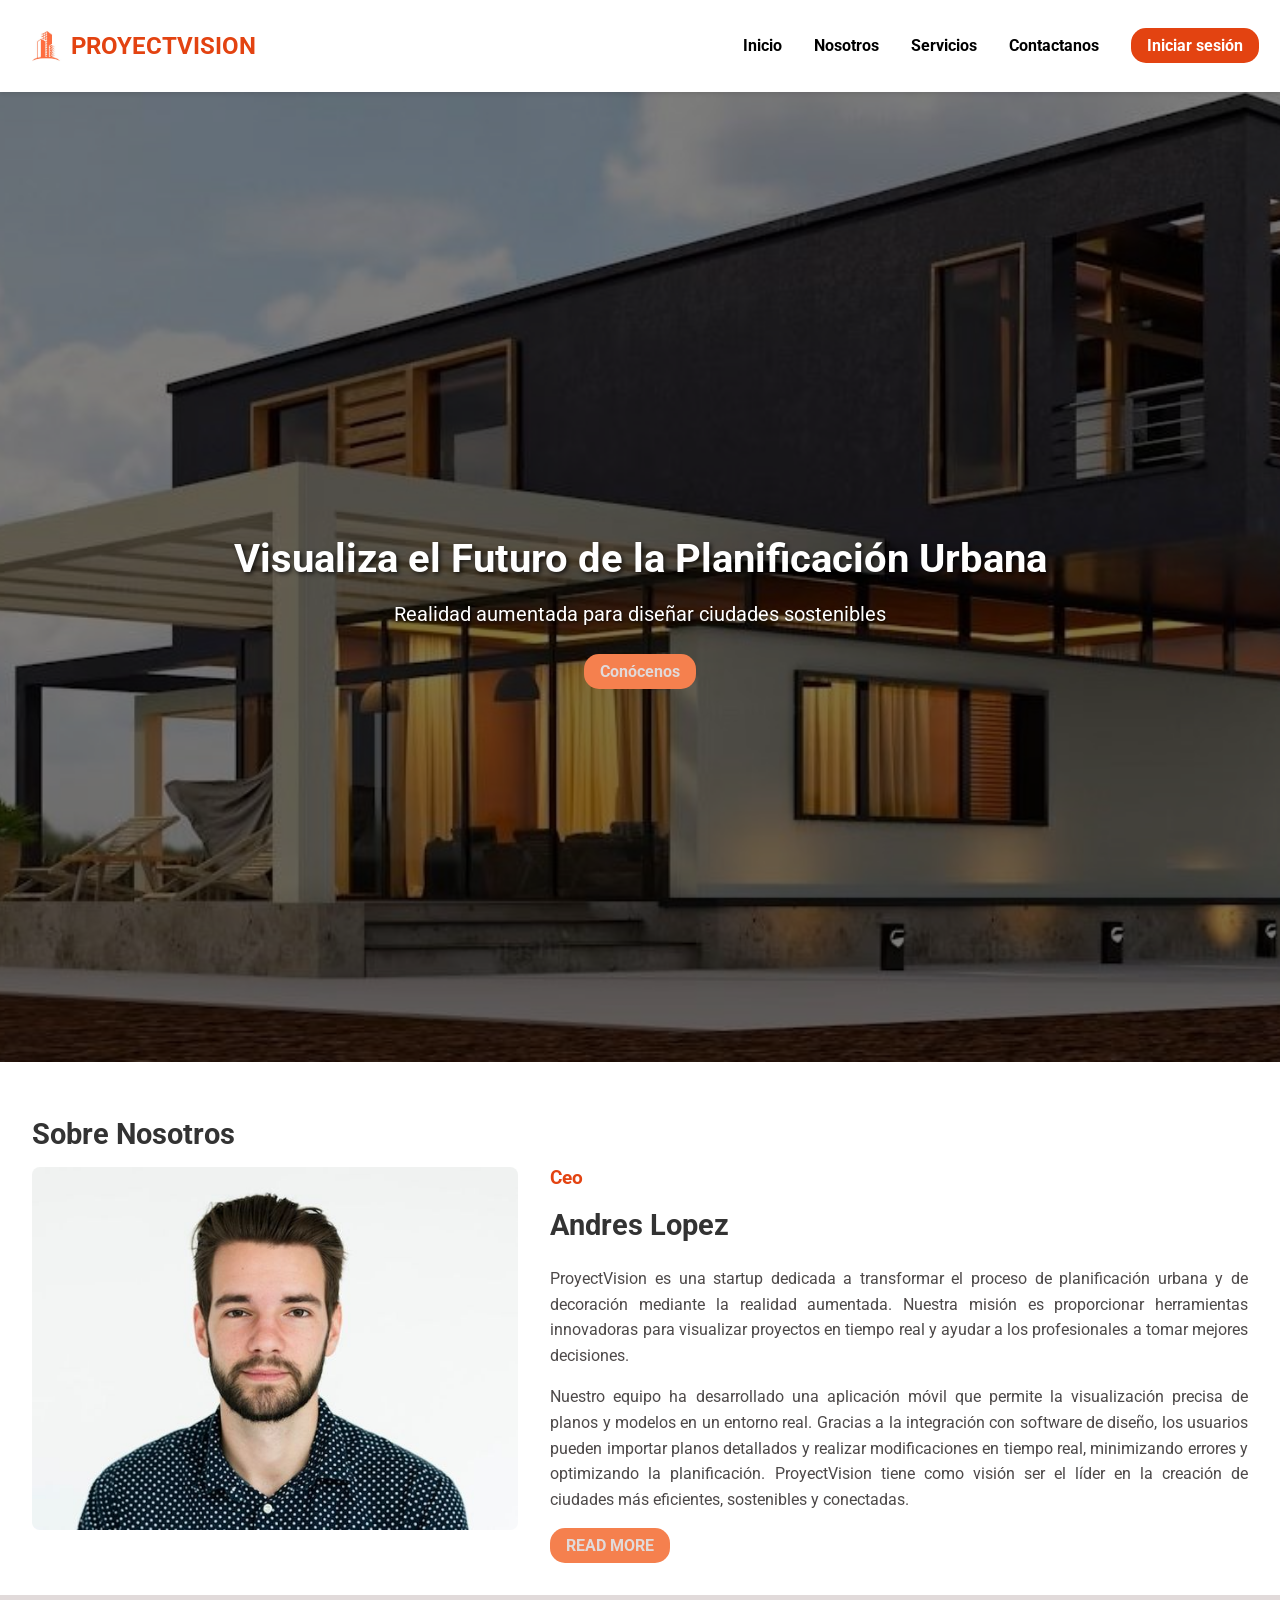
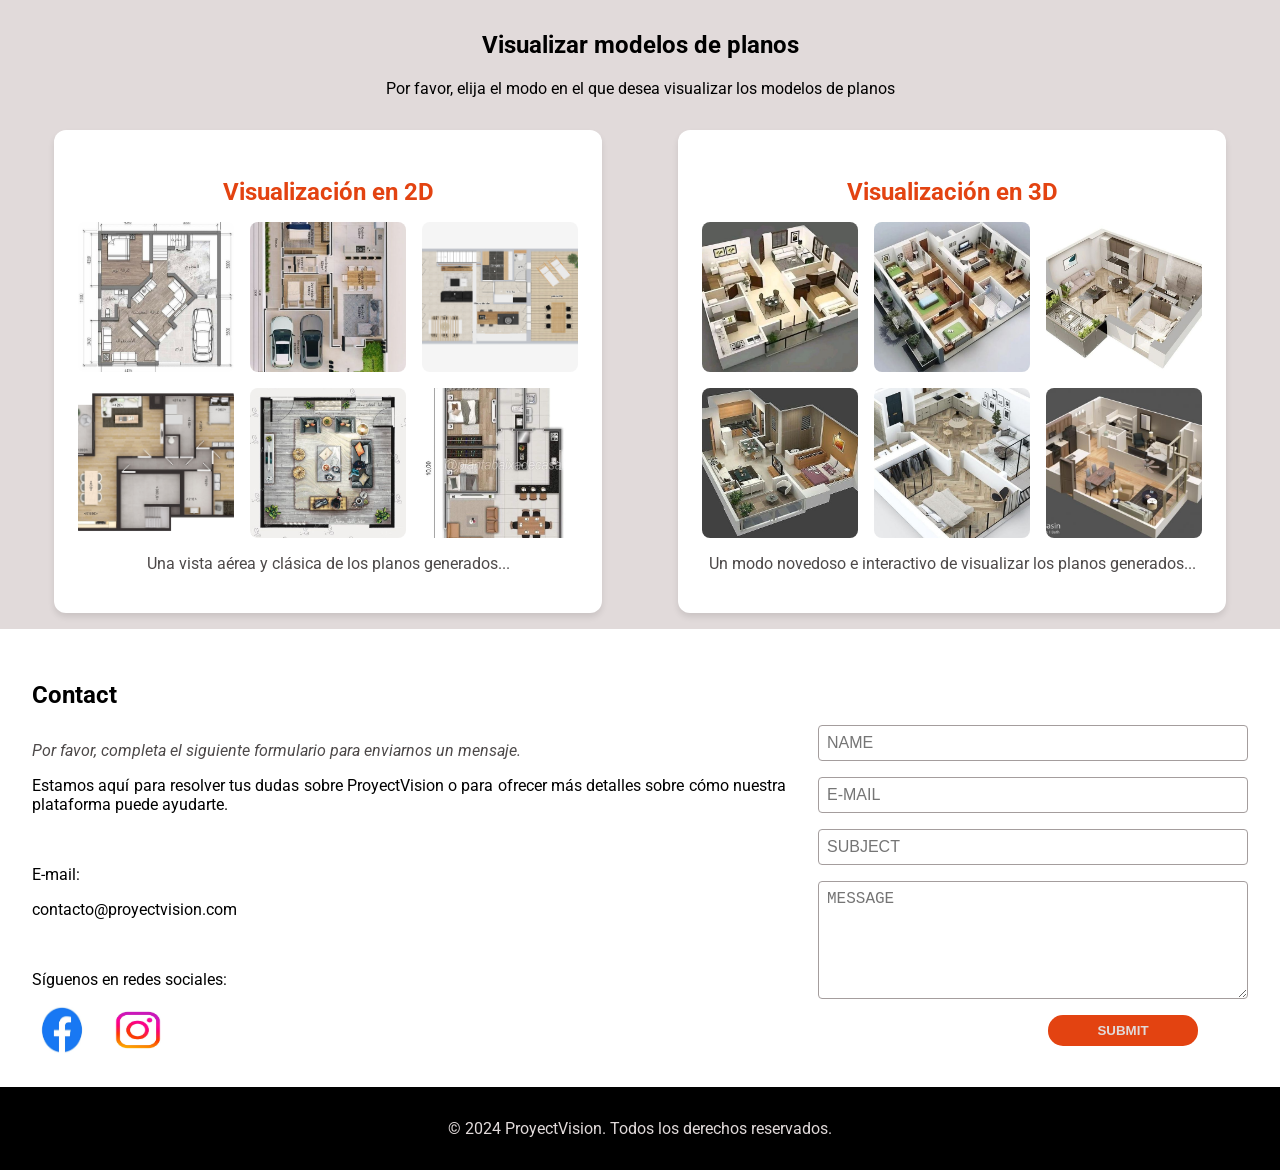
<file: index.html>
<!DOCTYPE html>
<html lang="es">
    <head>
        <meta charset="UTF-8">
        <meta name="viewport" content="width=device-width, initial-scale=1.0">
        <title>ProyectVision</title>
        <link rel="shortcut icon" href="public/assets/images/logo1.png" type="image/x-icon">
        <link rel="stylesheet" href="public/assets/styles/style.css">
        <link href="https://fonts.googleapis.com/css2?family=Roboto:wght@400;700&family=Montserrat:wght@400;700&display=swap" rel="stylesheet">
    </head>
    </head>
    <body>
        <header>
            <nav>
                <img src="public/assets/images/logojpg.jpg" alt="Logo ProyectVision" class="logo-img">
                <div class="logo">PROYECTVISION</div>
                <ul>
                    <li><a href="#home">Inicio</a></li>
                    <li><a href="#about">Nosotros</a></li>
                    <li><a href="#services">Servicios</a></li>
                    <li><a href="#contact">Contactanos</a></li>
                    <li><a href="login.html" class="btn-login">Iniciar sesión</a></li> 
                </ul>
            </nav>
        </header>
    
        <main>
            <section id="home" class="hero">
                <div class="hero-content">
                    <h1 class="hero-title">Visualiza el Futuro de la Planificación Urbana</h1>
                    <p class="hero-subtitle">Realidad aumentada para diseñar ciudades sostenibles</p>
                    <a href="#about" class="btn">Conócenos</a>
                </div>
            </section>
            
            
            <section id="about" class="about">
                <h2 class="about-section-title">Sobre Nosotros</h2> 
                <div class="about-layout">
                    <img src="public/assets/images/ceo.jpg" alt="CEO Image" class="about-img">
                    <div class="about-content">
                        <h3>Ceo</h3>
                        <h1>Andres Lopez</h1>
                        <p>ProyectVision es una startup dedicada a transformar el proceso de planificación urbana y de decoración mediante la realidad aumentada. Nuestra misión es proporcionar herramientas innovadoras para visualizar proyectos en tiempo real y ayudar a los profesionales a tomar mejores decisiones.</p>
                        <p class="about-content-p">Nuestro equipo ha desarrollado una aplicación móvil que permite la visualización precisa de planos y modelos en un entorno real. Gracias a la integración con software de diseño, los usuarios pueden importar planos detallados y realizar modificaciones en tiempo real, minimizando errores y optimizando la planificación. ProyectVision tiene como visión ser el líder en la creación de ciudades más eficientes, sostenibles y conectadas.</p>
                        <a class="btn">READ MORE</a>
                    </div>
                </div>
            </section>
            
            <section id="services" class="features">
                <h1>Visualizar modelos de planos</h1>
                <p>Por favor, elija el modo en el que desea visualizar los modelos de planos</p>
                <div class="feature-cards">
                    <div class="feature-card">
                        <h3>Visualización en 2D</h3>
                        <div class="modern-gallery">
                            <img src="public/assets/images/2d.jpg" alt="2D Visualization 1">
                            <img src="public/assets/images/2d1.jpg" alt="2D Visualization 2">
                            <img src="public/assets/images/2d2.jpg" alt="2D Visualization 3">
                            <img src="public/assets/images/2D3.jpg" alt="2D Visualization 4">
                            <img src="public/assets/images/2d4.jpg" alt="2D Visualization 5">
                            <img src="public/assets/images/2d5.jpg" alt="2D Visualization 6">
                        </div>
                        <p>Una vista aérea y clásica de los planos generados...</p>
                    </div>
                    <div class="feature-card">
                        <h3>Visualización en 3D</h3>
                        <div class="modern-gallery">
                            <img src="public/assets/images/3D.jpg" alt="3D Visualization 1">
                            <img src="public/assets/images/3D1.jpg" alt="3D Visualization 2">
                            <img src="public/assets/images/3D2.jpg" alt="3D Visualization 3">
                            <img src="public/assets/images/3D3.jpg" alt="3D Visualization 4">
                            <img src="public/assets/images/3D4.jpg" alt="3D Visualization 5">
                            <img src="public/assets/images/3D5.jpg" alt="3D Visualization 6">
                        </div>
                        <p>Un modo novedoso e interactivo de visualizar los planos generados...</p>
                    </div>
                </div>
            </section>

            <section id="contact" class="contact">
                <h2>Contact</h2>
                <div class="contact-layout">
                    <div class="contact-info">
                        <p class="diagonal-text">Por favor, completa el siguiente formulario para enviarnos un mensaje.</p>
                        <p>Estamos aquí para resolver tus dudas sobre ProyectVision o para ofrecer más detalles sobre cómo nuestra plataforma puede ayudarte.</p>
                        <br>
                        <p>E-mail:</p>
                        <p>contacto@proyectvision.com</p>
                        <br>
                        <p>Síguenos en redes sociales:</p>
                        <div class="social-icons">
                            <img src="public/assets/images/facebook.jpg" alt="Facebook Icon" class="social-img">
                            <img src="public/assets/images/instagram.jpg" alt="Instagram Icon" class="social-img">
                        </div>
                    </div>
                    <div class="login-form2">
                        <form>
                            <input class="imput" type="text" placeholder="NAME" required>
                            <input class="imput"  type="email" placeholder="E-MAIL" required>
                            <input class="imput"  type="text" placeholder="SUBJECT" required>
                            <textarea placeholder="MESSAGE" required></textarea>
                            <button type="submit" class="btn1">SUBMIT</button>
                        </form>
                    </div>
                </div>
            </section>
        </main>

        <footer>
            <p>&copy; 2024 ProyectVision. Todos los derechos reservados.</p>
        </footer>
        <script>
            window.addEventListener('load', () => {
                const homeSection = document.getElementById('home');
                if (homeSection) {
                    homeSection.scrollIntoView({ behavior: 'smooth' });
                }
            });
        </script>
    </body>
</html>
</file>
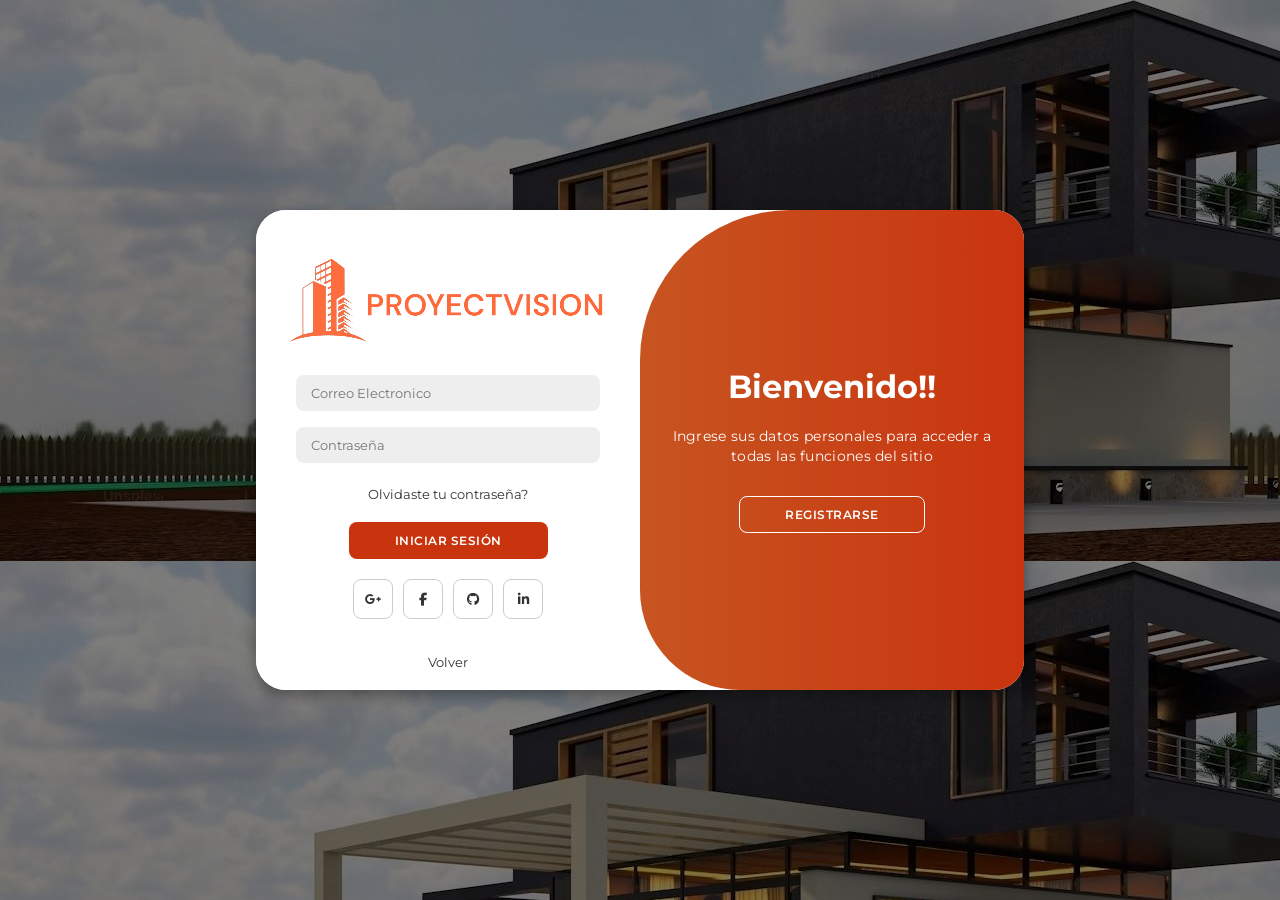
<file: login.html>
<!DOCTYPE html>
<html lang="en">

<head>
    <meta charset="UTF-8">
    <meta name="viewport" content="width=device-width, initial-scale=1.0">
    <link rel="stylesheet" href="https://cdnjs.cloudflare.com/ajax/libs/font-awesome/6.4.2/css/all.min.css">
    <link rel="shortcut icon" href="public/assets/images/logo1.png" type="image/x-icon">
    <link rel="stylesheet" href="public/assets/styles/login.css">
    <title>ProyectVision</title>
</head>

<body>

    <div class="container" id="container">
        <div class="form-container sign-up">
            <form>
                <img src="public/assets/images/LOGO.png" alt="Logo de Proyecto Vision">
                <input type="text" placeholder="Nombre">
                <input type="email" placeholder="Correo Electronico">
                <input type="password" placeholder="Contraseña">
                <button>REGISTRARSE</button>
                <div class="social-icons">
                    <a href="#" class="icon"><i class="fa-brands fa-google-plus-g"></i></a>
                    <a href="#" class="icon"><i class="fa-brands fa-facebook-f"></i></a>
                    <a href="#" class="icon"><i class="fa-brands fa-github"></i></a>
                    <a href="#" class="icon"><i class="fa-brands fa-linkedin-in"></i></a>
                </div>
                <a href="index.html" class="back-link">Volver</a> <!-- Enlace "Volver" -->
            </form>
        </div>
        <div class="form-container sign-in">
            <form>
                <img src="public/assets/images/LOGO.png" alt="Logo de Proyecto Vision">
                <input type="email" placeholder="Correo Electronico">
                <input type="password" placeholder="Contraseña">
                <a href="#">Olvidaste tu contraseña?</a>
                <button>INICIAR SESIÓN</button>
                <div class="social-icons">
                    <a href="#" class="icon"><i class="fa-brands fa-google-plus-g"></i></a>
                    <a href="#" class="icon"><i class="fa-brands fa-facebook-f"></i></a>
                    <a href="#" class="icon"><i class="fa-brands fa-github"></i></a>
                    <a href="#" class="icon"><i class="fa-brands fa-linkedin-in"></i></a>
                </div>
                <a href="index.html" class="back-link">Volver</a> <!-- Enlace "Volver" -->
            </form>
        </div>
        <div class="toggle-container">
            <div class="toggle">
                <div class="toggle-panel toggle-left">
                    <h1>Bienvenido de nuevo!</h1>
                    <p>Ingrese sus datos personales para acceder a todas las funciones del sitio</p>
                    <button class="hidden" id="login">INICIAR SESIÓN</button>
                </div>
                <div class="toggle-panel toggle-right">
                    <h1>Bienvenido!!</h1>
                    <p>Ingrese sus datos personales para acceder a todas las funciones del sitio</p>
                    <button class="hidden" id="register">REGISTRARSE</button>
                </div>
            </div>
        </div>
    </div>

    <script src="public/assets/scripts/script.js"></script>
</body>
</html>
</file>
<file: public/assets/styles/style.css>
:root {
    --font-main: 'Roboto', 'Montserrat', sans-serif;
}

body {
    font-family: var(--font-main);
    margin: 0;
    padding: 0;
    background-color: #E1E1E1;
    color: #000000;
}

header {
    background-color: white;
    padding: 1.3rem;
    position: sticky;
    top: 0;
    left: 0;
    right: 0;
    z-index: 10;
    box-shadow: 0px 2px 4px rgba(0, 0, 0, 0.1);
}

nav {
    display: flex;
    justify-content: flex-start;
    align-items: center;
}

.logo {
    font-size: 1.5rem;
    font-weight: bold;
    color: #E34311;
}

.logo-img {
    width: 50px;
    height: auto;
}

nav ul {
    list-style-type: none;
    display: flex;
    gap: 2rem;
    margin: 0;
    padding: 0;
    margin-left: auto;
}

nav ul li a {
    color: #000000;
    text-decoration: none;
    font-weight: bold;
    position: relative;
}

nav ul li a:not(.btn-login):hover {
    color: #E34311; 
}

nav ul li a:not(.btn-login):hover::after {
    content: "";
    display: block;
    width: 100%;
    height: 2px;
    background-color: #E34311;
    position: absolute;
    bottom: -3px;
    left: 0;
    transition: width 0.3s ease;
}

nav ul li a:not(.btn-login)::after {
    content: "";
    display: block;
    width: 0;
    height: 2px;
    position: absolute;
    bottom: -3px;
    left: 0;
    transition: width 0.3s ease;
}

.hero-title {
    font-size: 2.5rem;
    font-weight: bold;
    margin: 0 0 1rem;
    text-shadow: 2px 2px 4px rgba(0, 0, 0, 0.7);
}

.hero-subtitle {
    font-size: 1.25rem;
    margin: 0 0 1.5rem;
    line-height: 1.6;
    text-shadow: 1px 1px 3px rgba(0, 0, 0, 0.7);
}

.btn-login {
    padding: 0.5rem 1rem;
    background-color: #E34311;
    color: #FFFFFF;
    text-decoration: none;
    border-radius: 15px;
    border: none;
    font-weight: bold;
    transition: background-color 0.3s ease;
}

.btn-login:hover {
    background-color: #C9340F;
}

.hero {
    position: relative;
    background-image: url("../images/home1.jpeg");
    background-size: cover;
    background-position: center;
    height: 100vh;
    padding-top: 70px;
    display: flex;
    justify-content: center;
    align-items: center;
    color: white;
    box-shadow: inset 0 0 0 1000px rgba(0, 0, 0, 0.5); /* Sombra oscura sobre la imagen */
}


.hero-content {
    text-align: center;
    color: white;
    max-width: 80%;
}

.btn {
    display: inline-block;
    padding: 0.5rem 1rem;
    background-color: #F5804E;
    color: #E1DADA;
    text-decoration: none;
    border-radius: 15px;
    border: none;
    cursor: pointer;
    font-weight: bold;
    transition: background-color 0.3s ease;
}

.btn:hover {
    background-color: #E34311;
}

section {
    scroll-margin-top: 80px;
}

.features, .about, .contact {
    padding: 1rem;
}

.features {
    background-color: #E1DADA;
    text-align: center;
}

.features h2 {
    color: #000000;
    margin-bottom: 1rem;
}

.feature-cards {
    display: flex;
    justify-content: space-around;
    margin-top: 2rem;
}

.feature-card {
    background-color: #E1E1E1;
    padding: 1rem;
    border-radius: 8px;
    width: 40%;
    box-shadow: 0 4px 6px rgba(0, 0, 0, 0.1);
}

.feature-card h3 {
    color: #E34311;
    margin-bottom: 0.5rem;
}

.feature-img {
    width: 100%;
    height: auto;
    margin-bottom: 1rem;
}

.about {
    background-color: white;
    color: #000000;
    padding: 2rem;
    text-align: justify;
}

.about-section-title {
    font-size: 1.8rem;
    color: #333;
    font-weight: bold;
    margin-bottom: 1rem;
}

.about-layout {
    display: flex;
    gap: 2rem;
    align-items: flex-start;
}

.about-img {
    width: 40%; 
    max-height: 400px; 
    object-fit: cover;
    border-radius: 8px;
}

.about-content {
    flex: 1;
}

.about-content h3 {
    margin-top: 0;
    color: #E34311;
}

.about-content h1 {
    margin-top: 0.5rem;
    font-size: 1.8rem;
    color: #333;
}

.about-content p {
    color: #4d4949;
    line-height: 1.6;
}


.contact {
    background-color: white;
    text-align: justify;
    padding: 2rem;
}

.contact h2 {
    color: #000000;
    margin-bottom: 1rem;
}

.contact p.diagonal-text {
    font-style: italic;
    color: #4d4949;
    margin-bottom: 1rem;
}

.contact-layout {
    display: flex;
    justify-content: space-between;
    gap: 2rem;
}

.btn1 {
    display: inline-block;
    padding: 0.5rem 1rem;
    background-color: #E34311;
    color: #E1DADA;
    text-decoration: none;
    border-radius: 15px;
    border: none;
    font-weight: bold;
    transition: background-color 0.3s ease;
    margin: 0 50px 0 230px;
    width: 150px;
}

.contact-info {
    flex: 1;
}

.social-icons {
    display: flex;
    gap: 1rem;
}

.social-img {
    width: 60px;
    height: 50px;
}

form {
    flex: 1;
    display: flex;
    flex-direction: column;
    gap: 1rem;
}

input,
textarea {
    padding: 0.5rem;
    border: 1px solid #A49D9D;
    border-radius: 4px;
    font-size: 1rem;
}

textarea {
    min-height: 100px;
}

footer {
    background-color: #000000;
    color: #E1DADA;
    text-align: center;
    padding: 1rem;
}

@media (max-width: 768px) {
    .hero, .feature-cards, .about-layout, .contact-layout {
        flex-direction: column;
    }

    .hero-content, .login-form, .feature-card, .about-img, .contact-info, form {
        width: 100%;
        margin-bottom: 1rem;
    }

    nav {
        flex-direction: column;
        align-items: flex-start;
    }

    nav ul {
        margin-top: 1rem;
    }
}

html {
    scroll-behavior: smooth;
}


/* Estilo para la barra de desplazamiento en navegadores que lo soporten */
::-webkit-scrollbar {
    width: 8px; /* Ancho de la barra de desplazamiento */
}

::-webkit-scrollbar-track {
    background: #E1E1E1; /* Color del fondo de la barra */
}

::-webkit-scrollbar-thumb {
    background-color: #E34311; /* Color naranja de la barra */
    border-radius: 10px; /* Bordes redondeados */
}

::-webkit-scrollbar-thumb:hover {
    background-color: #C9340F; /* Naranja más oscuro al pasar el cursor */
}

.modern-gallery {
    display: grid;
    grid-template-columns: repeat(auto-fit, minmax(150px, 1fr));
    gap: 1rem;
    margin-bottom: 1rem;
}

.modern-gallery img {
    width: 100%;
    height: 150px;
    object-fit: cover;
    border-radius: 8px;
    transition: transform 0.3s ease, box-shadow 0.3s ease;
}

.modern-gallery img:hover {
    transform: scale(1.05);
    box-shadow: 0 5px 15px rgba(0,0,0,0.3);
}

.feature-card {
    background-color: #ffffff;
    padding: 1.5rem;
    border-radius: 12px;
    box-shadow: 0 4px 6px rgba(0, 0, 0, 0.1);
    transition: transform 0.3s ease;
}

.feature-card:hover {
    transform: translateY(-5px);
}

.feature-card h3 {
    color: #E34311;
    margin-bottom: 1rem;
    font-size: 1.5rem;
}

.feature-card p {
    color: #4d4949;
    margin-top: 1rem;
}

@media (max-width: 768px) {
    .feature-cards {
        flex-direction: column;
    }

    .feature-card {
        width: 100%;
        margin-bottom: 2rem;
    }
}
</file>
<file: public/assets/styles/login.css>
@import url('https://fonts.googleapis.com/css2?family=Montserrat:wght@300;400;500;600;700&display=swap');

*{
    margin: 0;
    padding: 0;
    box-sizing: border-box;
    font-family: 'Montserrat', sans-serif;
}

body{
    background-color: #c9d6ff;
    background: linear-gradient(to right, #e2e2e2, #c9d6ff);
    background-image: url("../images/home1.jpeg");
    display: flex;
    align-items: center;
    justify-content: center;
    flex-direction: column;
    height: 100vh;
    box-shadow: inset 0 0 0 1000px rgba(0, 0, 0, 0.5); /* Sombra oscura sobre la imagen */
}

.container{
    background-color: #fff;
    border-radius: 30px;
    box-shadow: 0 5px 15px rgba(0, 0, 0, 0.35);
    position: relative;
    overflow: hidden;
    width: 768px;
    max-width: 100%;
    min-height: 480px;
}

.container p{
    font-size: 14px;
    line-height: 20px;
    letter-spacing: 0.3px;
    margin: 20px 0;
}

.container span{
    font-size: 12px;
}

.container a{
    color: #333;
    font-size: 13px;
    text-decoration: none;
    margin: 15px 0 10px;
}

.container button{
    background-color: #C9340F;
    color: #fff;
    font-size: 12px;
    padding: 10px 45px;
    border: 1px solid transparent;
    border-radius: 8px;
    font-weight: 600;
    letter-spacing: 0.5px;
    text-transform: uppercase;
    margin-top: 10px;
    cursor: pointer;
}

.container button.hidden{
    background-color: transparent;
    border-color: #fff;
}

.container form{
    background-color: #fff;
    display: flex;
    align-items: center;
    justify-content: center;
    flex-direction: column;
    padding: 0 40px;
    height: 100%;
}

.container input{
    background-color: #eee;
    border: none;
    margin: 8px 0;
    padding: 10px 15px;
    font-size: 13px;
    border-radius: 8px;
    width: 100%;
    outline: none;
}

.form-container{
    position: absolute;
    top: 0;
    height: 100%;
    transition: all 0.6s ease-in-out;
}

.sign-in{
    left: 0;
    width: 50%;
    z-index: 2;
}

.container.active .sign-in{
    transform: translateX(100%);
}

.sign-up{
    left: 0;
    width: 50%;
    opacity: 0;
    z-index: 1;
}

.container.active .sign-up{
    transform: translateX(100%);
    opacity: 1;
    z-index: 5;
    animation: move 0.6s;
}

@keyframes move{
    0%, 49.99%{
        opacity: 0;
        z-index: 1;
    }
    50%, 100%{
        opacity: 1;
        z-index: 5;
    }
}

.social-icons{
    margin: 20px 0;
}

.social-icons a{
    border: 1px solid #ccc;
    border-radius: 20%;
    display: inline-flex;
    justify-content: center;
    align-items: center;
    margin: 0 3px;
    width: 40px;
    height: 40px;
}

.toggle-container{
    position: absolute;
    top: 0;
    left: 50%;
    width: 50%;
    height: 100%;
    overflow: hidden;
    transition: all 0.6s ease-in-out;
    border-radius: 150px 0 0 100px;
    z-index: 1000;
}

.container.active .toggle-container{
    transform: translateX(-100%);
    border-radius: 0 150px 100px 0;
}

.toggle{
    background-color: #C9340F;
    height: 100%;
    background: linear-gradient(to right, #c57533, #C9340F);
    color: #fff;
    position: relative;
    left: -100%;
    height: 100%;
    width: 200%;
    transform: translateX(0);
    transition: all 0.6s ease-in-out;
}

.container.active .toggle{
    transform: translateX(50%);
}

.toggle-panel{
    position: absolute;
    width: 50%;
    height: 100%;
    display: flex;
    align-items: center;
    justify-content: center;
    flex-direction: column;
    padding: 0 30px;
    text-align: center;
    top: 0;
    transform: translateX(0);
    transition: all 0.6s ease-in-out;
}

.toggle-left{
    transform: translateX(-200%);
}

.container.active .toggle-left{
    transform: translateX(0);
}

.toggle-right{
    right: 0;
    transform: translateX(0);
}

.container.active .toggle-right{
    transform: translateX(200%);
}

.back-link {
  color: #000; /* Color negro */
  text-decoration: none; /* Sin subrayado */
  margin-top: 10px; /* Espaciado superior */
  font-size: 0.9rem; /* Tamaño de fuente un poco más pequeño */
}

.back-link:hover {
  text-decoration: underline; /* Subrayado al pasar el ratón */
}
</file>
